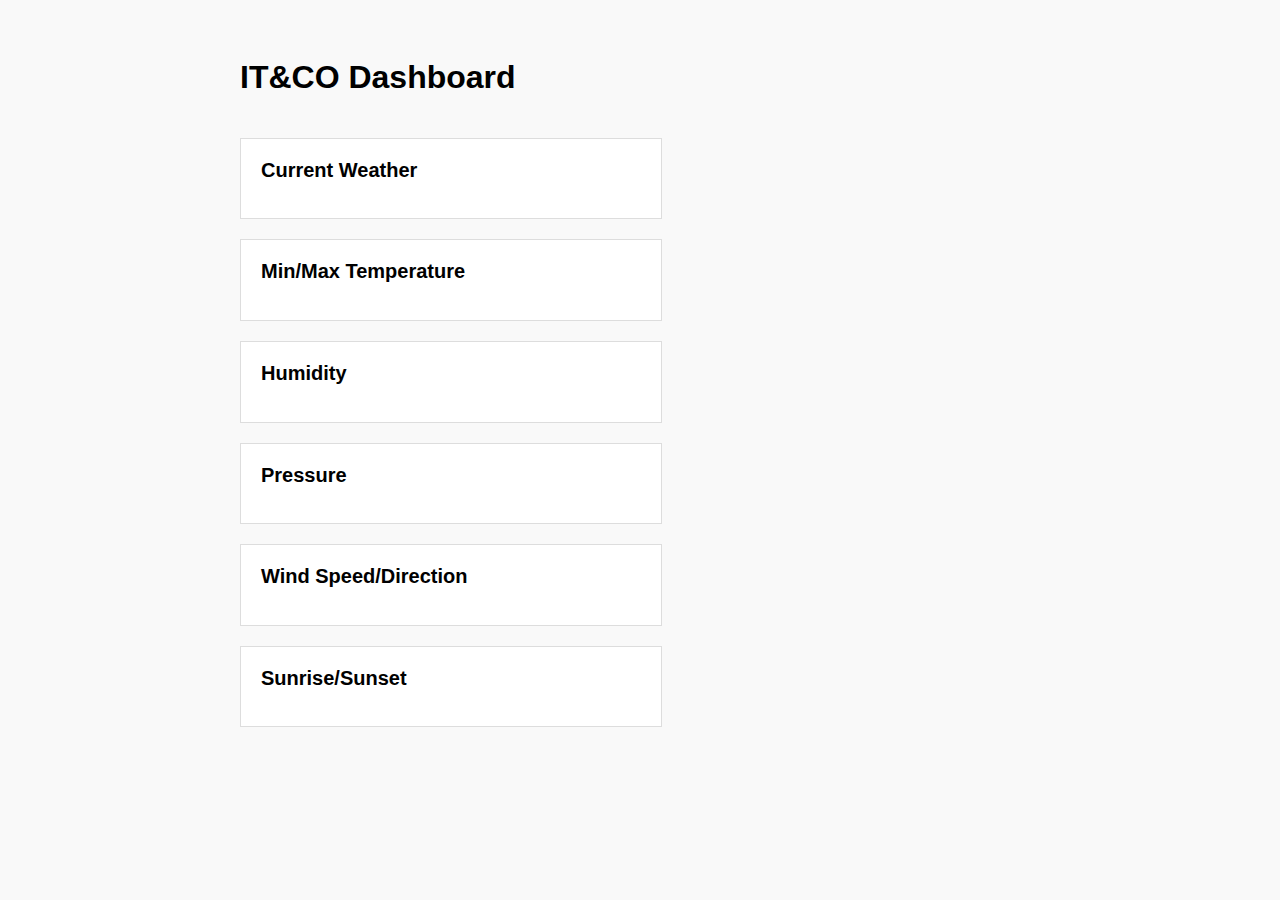
<file: BO web code/Dashboard/index.html>
<!DOCTYPE html>
<html>
  <head>
    <title>Amsterdam Weather Dashboard</title>
    <script src="script.js" defer></script>
    <link rel="stylesheet" href="style.css">
  </head>
  <body>
    <div class="container">
      <h1>IT&CO Dashboard</h1>
      <div class="cards">
        <div class="card">
          <h2>Current Weather</h2>
          <div class="card-data">
            <p class="temp"></p>
            <p class="description"></p>
          </div>
        </div>
        <div class="card">
          <h2>Min/Max Temperature</h2>
          <div class="card-data">
            <p class="min-temp"></p>
            <p class="max-temp"></p>
          </div>
        </div>
        <div class="card">
          <h2>Humidity</h2>
          <div class="card-data">
            <p class="humidity"></p>
          </div>
        </div>
        <div class="card">
          <h2>Pressure</h2>
          <div class="card-data">
            <p class="pressure"></p>
          </div>
        </div>
        <div class="card">
          <h2>Wind Speed/Direction</h2>
          <div class="card-data">
            <p class="wind-speed"></p>
            <p class="wind-direction"></p>
          </div>
        </div>
        <div class="card">
          <h2>Sunrise/Sunset</h2>
          <div class="card-data">
            <p class="sunrise"></p>
            <p class="sunset"></p>
          </div>
        </div>
      </div>
    </div>
  </body>
</html>
</file>
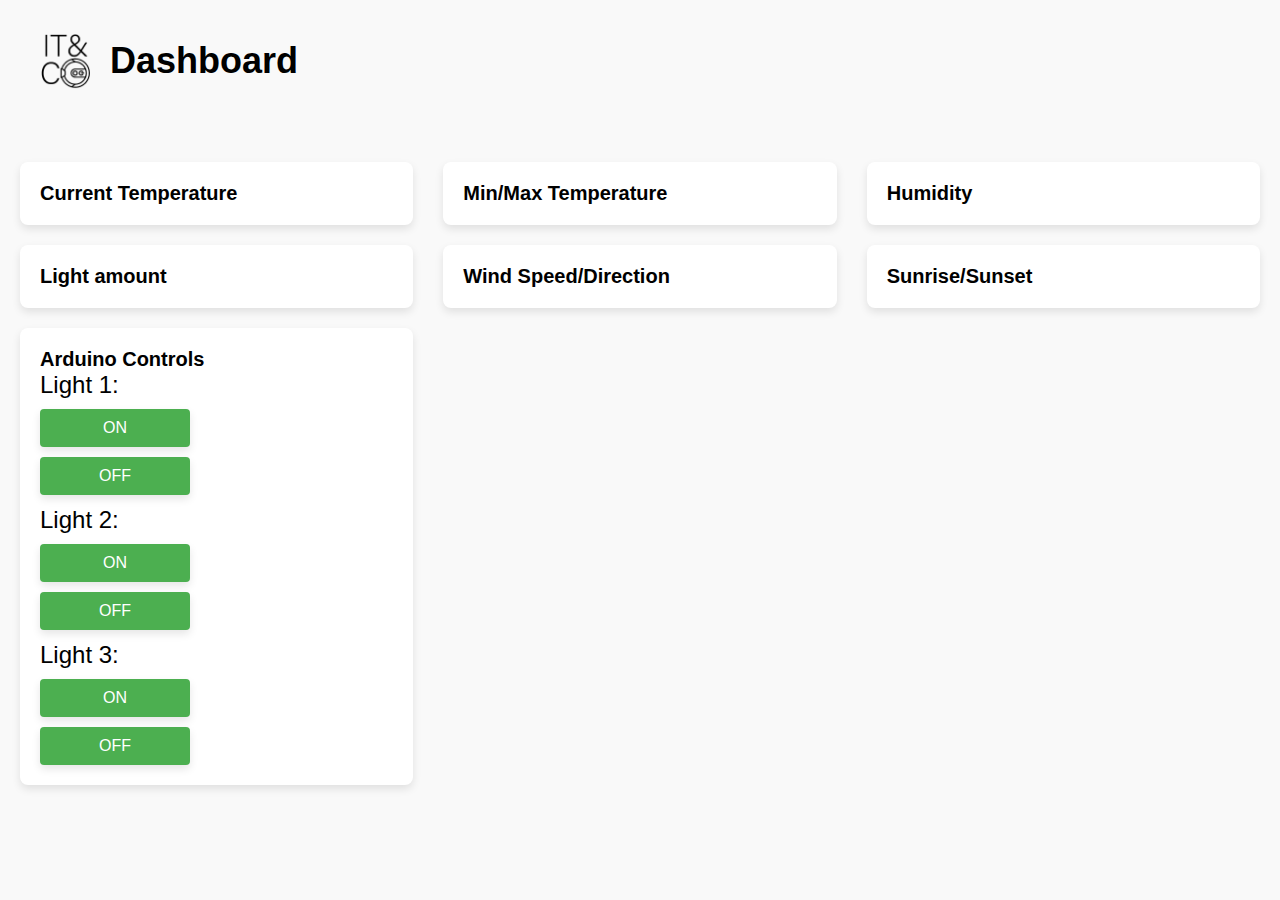
<file: weather dashboard/dashboardf/Weather dashboard.html>
<!DOCTYPE html>
<html>

<head>
  <title>Amsterdam Weather Dashboard</title>
  <meta name="description" content="Bekijk het actuele weer in Amsterdam op ons dashboard.">
  <script src="script.js" defer></script>
  <link rel="stylesheet" href="css/style2.css">
</head>

<body>
  <div class="container">
    <div class="logo-container">
      <img src="img/it-en-co-logo-j.webp" alt="IT&CO Logo" class="logo">
    </div>
    <h1>Dashboard</h1>
  </div>
  <div class="cards">
    <div class="card">
      <h2>Current Temperature</h2>
      <div class="card-data">
        <p class="temp"></p>
        <p class="description"></p>
      </div>
    </div>
    <div class="card">
      <h2>Min/Max Temperature</h2>
      <div class="card-data">
        <p class="min-temp"></p>
        <p class="max-temp"></p>
      </div>
    </div>
    <div class="card">
      <h2>Humidity</h2>
      <div class="card-data">
        <p class="humidity"></p>
      </div>
    </div>
    <div class="card">
      <h2>Light amount</h2>
      <div class="card-data">
        <p class="light-amount"></p>
      </div>
    </div>
    <div class="card">
      <h2>Wind Speed/Direction</h2>
      <div class="card-data">
        <p class="wind-speed"></p>
        <p class="wind-direction"></p>
      </div>
    </div>
    <div class="card">
      <h2>Sunrise/Sunset</h2>
      <div class="card-data">
        <p class="sunrise"></p>
        <p class="sunset"></p>
      </div>
    </div>
    <div class="card">
      <h2>Arduino Controls</h2>
      <div class="card-data">
        <p>Light 1:</p>
        <button id="light1OnButton">ON</button>
        <button id="light1OffButton">OFF</button>
        <br>
        <p>Light 2:</p>
        <button id="light2OnButton">ON</button>
        <button id="light2OffButton">OFF</button>
        <br>
        <p>Light 3:</p>
        <button id="light3OnButton">ON</button>
        <button id="light3OffButton">OFF</button>
      </div>
    </div>
  </div>
</body>

</html>
</file>
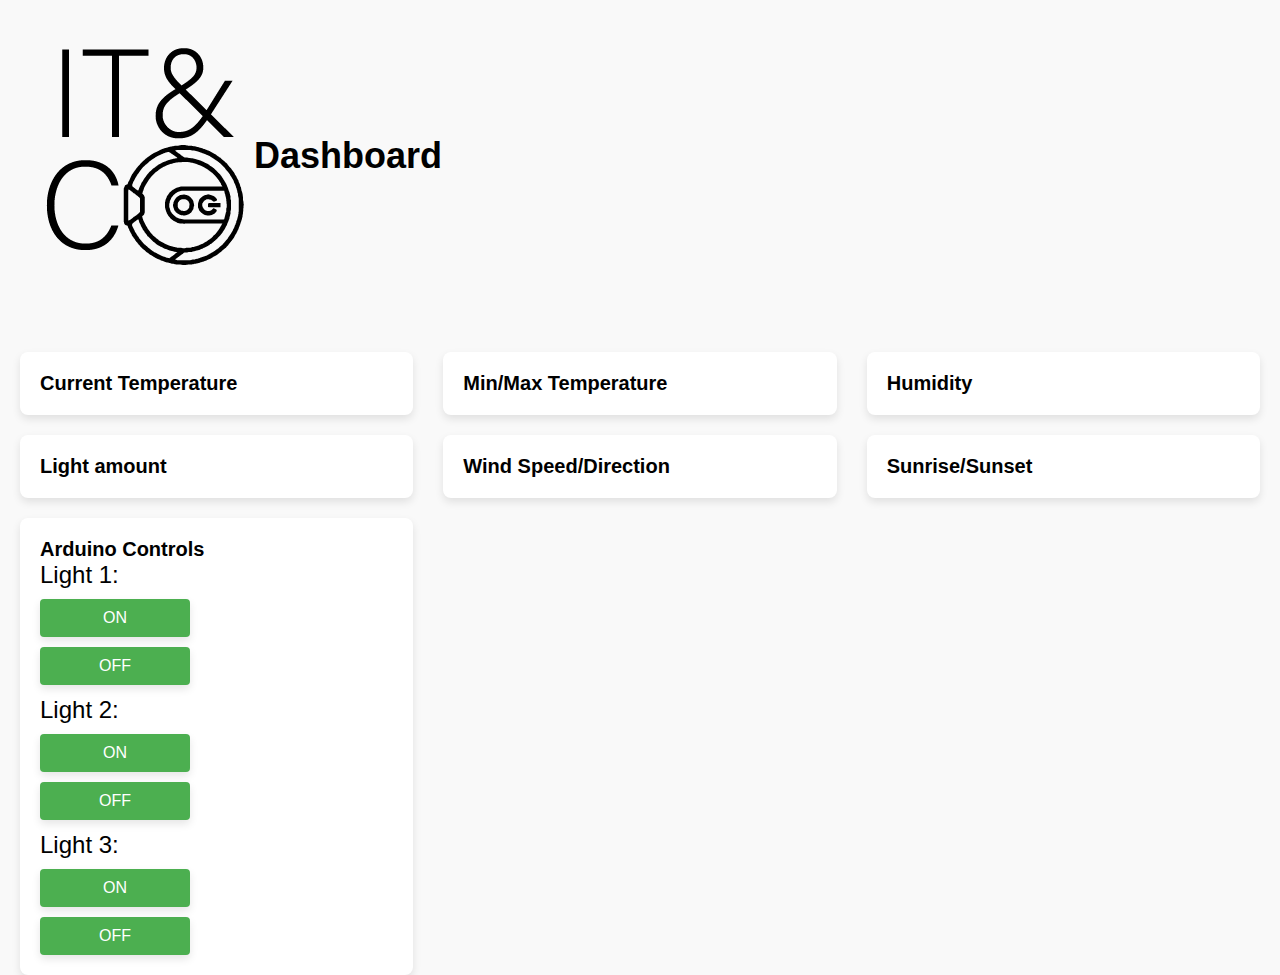
<file: weather-dashboard/dashboardf/Weather-dashboard.html>
<!DOCTYPE html>
<html>

<head>
  <title>WeatherDashboard</title>
  <meta name="description" content="Weather, Dashboard, WeatherDashboard, The company IT&CO has been founded by Turan Ay, Joaquin de Boer, en Donny de Vries in 2022, this is the website for the company.">
  <script src="script.js" defer></script>
  <link rel="stylesheet" href="css/style2.css">
</head>

<body>
  <div class="container">
    <div class="logo-container">
      <img src="img/it-en-co-logo-j.webp" alt="IT&CO Logo" class="WeatherDashboard">
    </div>
    <h1>Dashboard</h1>
  </div>
  <div class="cards">
    <div class="card">
      <h2>Current Temperature</h2>
      <div class="card-data">
        <p class="temp"></p>
        <p class="description"></p>
      </div>
    </div>
    <div class="card">
      <h2>Min/Max Temperature</h2>
      <div class="card-data">
        <p class="min-temp"></p>
        <p class="max-temp"></p>
      </div>
    </div>
    <div class="card">
      <h2>Humidity</h2>
      <div class="card-data">
        <p class="humidity"></p>
      </div>
    </div>
    <div class="card">
      <h2>Light amount</h2>
      <div class="card-data">
        <p class="light-amount"></p>
      </div>
    </div>
    <div class="card">
      <h2>Wind Speed/Direction</h2>
      <div class="card-data">
        <p class="wind-speed"></p>
        <p class="wind-direction"></p>
      </div>
    </div>
    <div class="card">
      <h2>Sunrise/Sunset</h2>
      <div class="card-data">
        <p class="sunrise"></p>
        <p class="sunset"></p>
      </div>
    </div>
    <div class="card">
      <h2>Arduino Controls</h2>
      <div class="card-data">
        <p>Light 1:</p>
        <button id="light1OnButton">ON</button>
        <button id="light1OffButton">OFF</button>
        <br>
        <p>Light 2:</p>
        <button id="light2OnButton">ON</button>
        <button id="light2OffButton">OFF</button>
        <br>
        <p>Light 3:</p>
        <button id="light3OnButton">ON</button>
        <button id="light3OffButton">OFF</button>
      </div>
    </div>
  </div>
</body>

</html>
</file>
<file: BO web code/Dashboard/style.css>
body {
    font-family: sans-serif;
    background-color: #F9F9F9;
  }
  
  .container {
    max-width: 800px;
    margin: 0 auto;
    padding: 30px;
  }
  
  .cards {
    display: flex;
    flex-wrap: wrap;
    justify-content: space-between;
    margin-top: 20px;
  }
  
  .card {
    width: calc(50% - 20px);
    background-color: #FFF;
    border: 1px solid #DDD;
    padding: 20px;
    margin-top: 20px;
  }
  
  .card h2 {
    font-size: 20px;
    margin-top: 0;
  }
  
  .card-data {
    display: flex;
    justify-content: space-between;
  }
  
  .card-data p {
    font-size: 24px;
    margin: 0;
  }
  
  .card-data .description {
    font-size: 16px;
    text-transform: capitalize;
  }
</file>
<file: weather dashboard/dashboardf/css/style2.css>
* {
  margin: 0;
  padding: 0;
  box-sizing: border-box;
}

html {
  font-size: 62.5%;
}

body {
  font-family: sans-serif;
  background-color: #f9f9f9;
  margin: 0;
}

.container {
  max-width: 50rem;
  padding: 3rem;
  display: flex;
  align-items: center;
}

.logo-container {
  display: flex;
  align-items: center;
  margin-left: 1rem;
}

.logo {
  width: 5rem;
  margin-right: 1rem;
}

h1 {
  font-size: 3.6rem;
  margin: 0;
  margin-left: 1rem;
}

.cards {
  display: flex;
  flex-wrap: wrap;
  justify-content: space-between;
  margin-top: 2rem;
  padding: 0 2rem;
}

.card {
  flex: 0 0 calc(33.33% - 2rem);
  background-color: #fff;
  border-radius: 0.8rem;
  box-shadow: 0px 0.4rem 0.8rem rgba(0, 0, 0, 0.1);
  padding: 2rem;
  margin-top: 2rem;
  box-sizing: border-box;
}

.card h2 {
  font-size: 2rem;
  margin-top: 0;
}

.card-data {
  display: flex;
  flex-direction: column;
}

.card-data p {
  font-size: 2.4rem;
  margin: 0;
}

.card-data .description {
  font-size: 1.6rem;
  text-transform: capitalize;
}

button {
  background-color: #4CAF50;
  border: none;
  color: white;
  padding: 1rem 2rem;
  text-align: center;
  text-decoration: none;
  display: inline-block;
  font-size: 1.6rem;
  margin-top: 1rem;
  border-radius: 0.4rem;
  box-shadow: 0px 0.4rem 0.8rem rgba(0, 0, 0, 0.1);
  cursor: pointer;
  width: 15rem;
}

button:hover {
  background-color: #3e8e41;
}
</file>
<file: weather-dashboard/dashboardf/css/style2.css>
* {
  margin: 0;
  padding: 0;
  box-sizing: border-box;
}

html {
  font-size: 62.5%;
}

body {
  font-family: sans-serif;
  background-color: #f9f9f9;
  margin: 0;
}

.container {
  max-width: 50rem;
  padding: 3rem;
  display: flex;
  align-items: center;
}

.logo-container {
  display: flex;
  align-items: center;
  margin-left: 1rem;
}

.logo {
  width: 5rem;
  margin-right: 1rem;
}

h1 {
  font-size: 3.6rem;
  margin: 0;
  margin-left: 1rem;
}

.cards {
  display: flex;
  flex-wrap: wrap;
  justify-content: space-between;
  margin-top: 2rem;
  padding: 0 2rem;
}

.card {
  flex: 0 0 calc(33.33% - 2rem);
  background-color: #fff;
  border-radius: 0.8rem;
  box-shadow: 0px 0.4rem 0.8rem rgba(0, 0, 0, 0.1);
  padding: 2rem;
  margin-top: 2rem;
  box-sizing: border-box;
}

.card h2 {
  font-size: 2rem;
  margin-top: 0;
}

.card-data {
  display: flex;
  flex-direction: column;
}

.card-data p {
  font-size: 2.4rem;
  margin: 0;
}

.card-data .description {
  font-size: 1.6rem;
  text-transform: capitalize;
}

button {
  background-color: #4CAF50;
  border: none;
  color: white;
  padding: 1rem 2rem;
  text-align: center;
  text-decoration: none;
  display: inline-block;
  font-size: 1.6rem;
  margin-top: 1rem;
  border-radius: 0.4rem;
  box-shadow: 0px 0.4rem 0.8rem rgba(0, 0, 0, 0.1);
  cursor: pointer;
  width: 15rem;
}

button:hover {
  background-color: #3e8e41;
}
</file>
